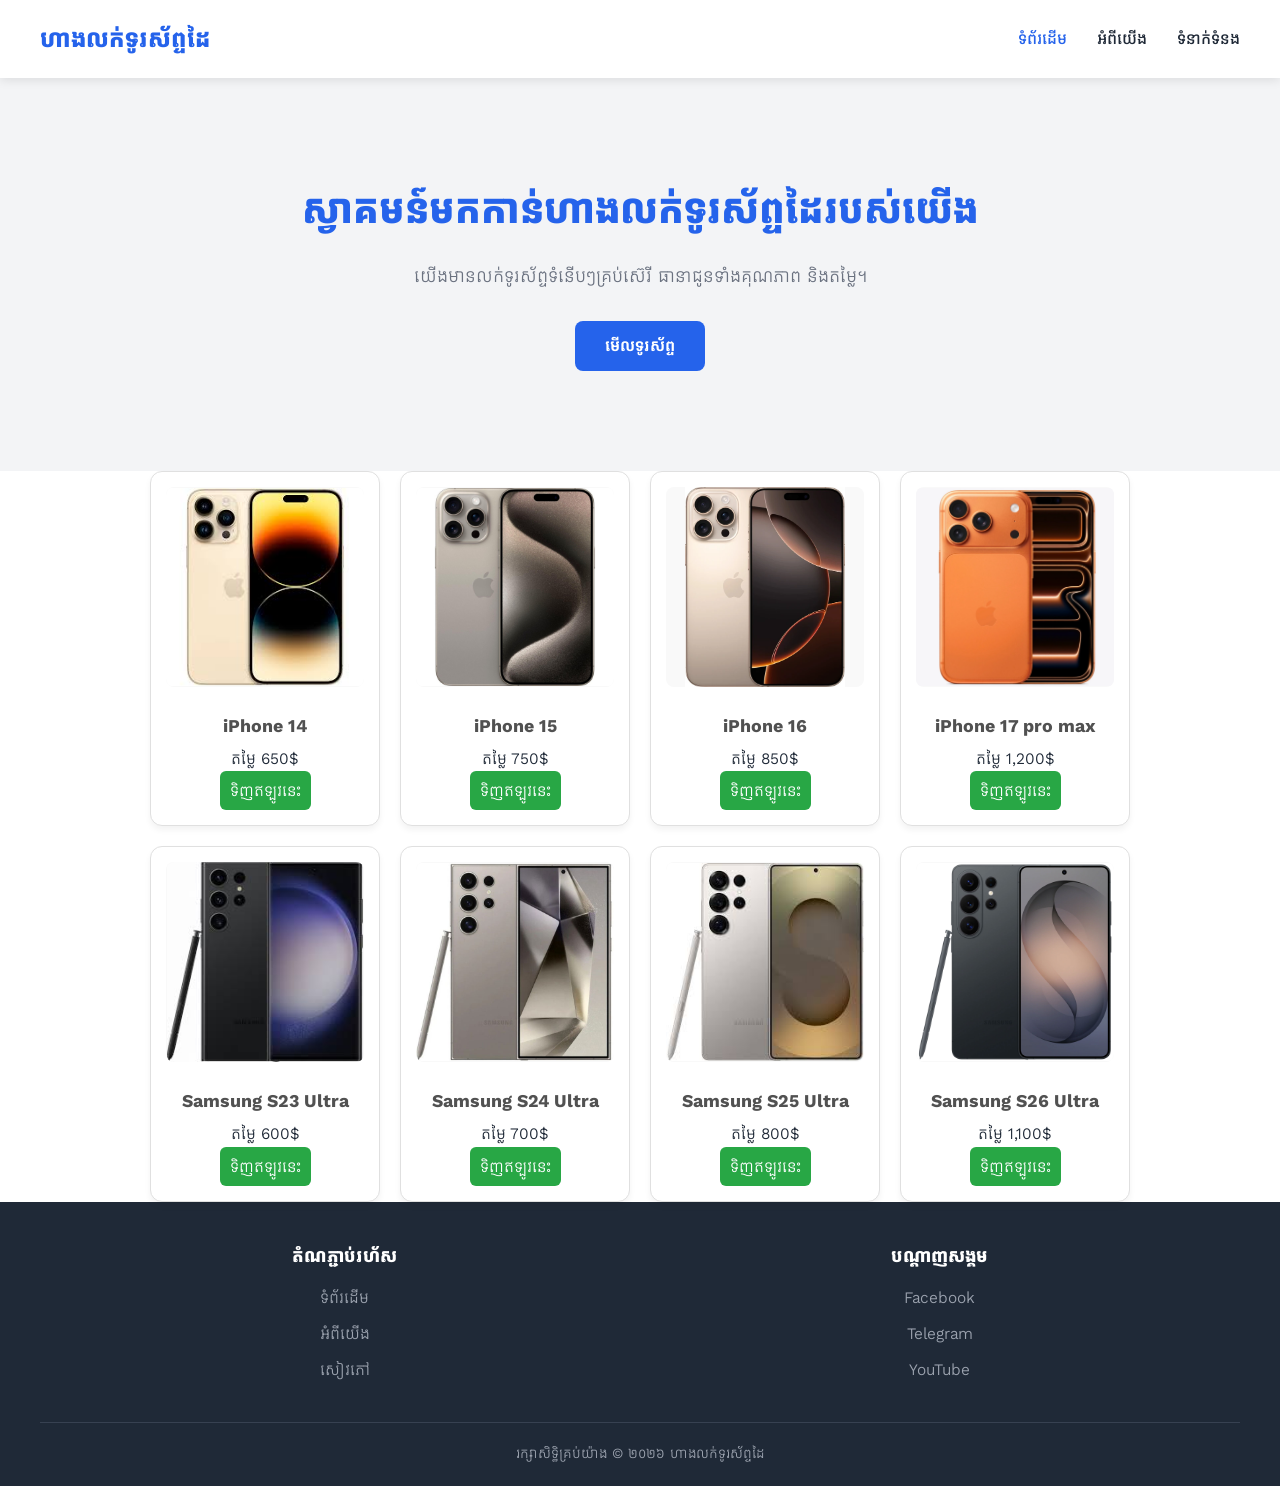
<file: index.html>
<!doctype html>
<html lang="en">
  <head>
    <meta charset="UTF-8" />
    <meta name="viewport" content="width=device-width, initial-scale=1.0" />
    <title>ហាងលក់ទូរស័ព្ទដៃ​ - ទំព័រដើម</title>
    <link rel="preconnect" href="https://fonts.googleapis.com" />
    <link rel="preconnect" href="https://fonts.gstatic.com" crossorigin />
    <link
      href="https://fonts.googleapis.com/css2?family=Kantumruy+Pro:ital,wght@0,100..700;1,100..700&display=swap"
      rel="stylesheet"
    />
    <link rel="stylesheet" href="style.css" />
  </head>
  <body>
    <header>
      <div class="container navbar">
        <a href="index.html" class="logo">ហាងលក់ទូរស័ព្ទដៃ</a>

        <nav>
          <ul class="nav-links">
            <li>
              <a href="index.html" style="color: var(--primary-color)"
                >ទំព័រដើម</a
              >
            </li>
            <li><a href="about.html">អំពីយើង</a></li>
            <li><a href="contact.html">ទំនាក់ទំនង</a></li>
          </ul>
        </nav>
      </div>
    </header>
    <main>
        <section class="hero">
        <div class="container">
           <h1>ស្វាគមន៍មកកាន់ហាងលក់ទូរស័ព្ទដៃរបស់យើង</h1>
          <p>យើងមានលក់ទូរស័ព្ទទំនើបៗគ្រប់ស៊េរី ធានាជូនទាំងគុណភាព និងតម្លៃ។</p>

          <a href="#product" class="btn">មើលទូរស័ព្ទ</a>
        </div>
      </section>
       <main class="products-container">
        
        <div class="product-card">
            <div class="product-image">
            <img src="Assets/iphone 14.jpg" alt="">
            </div>
            <h3>iPhone 14</h3>
            <a class="price">តម្លៃ 650$</a>
            <a href="contact.html"><button class="buy-btn">ទិញឥឡូវនេះ</button></a>
        </div>
            </div>
            <div class="product-card">
            <div class="product-image">
                <img src="Assets/iphone 15.jpg" alt="">
            </div>
            <h3>iPhone 15</h3>
            <p class="price">តម្លៃ 750$</p>
            <a href="contact.html"><button class="buy-btn">ទិញឥឡូវនេះ</button></a>
        </div>
        <div class="product-card">
            <div class="product-image">
                <img src="Assets/iphone 16.webp" alt="">
            </div>
            <h3>iPhone 16</h3>
            <p class="price">តម្លៃ 850$</p>
            <a href="contact.html"><button class="buy-btn">ទិញឥឡូវនេះ</button></a>
        </div>
        <div class="product-card">
            <div class="product-image">
                <img src="Assets/iphone 17.webp" alt="">
            </div>
            <h3>iPhone 17 pro max</h3>
            <p class="price">តម្លៃ 1,200$</p>
            <a href="contact.html"><button class="buy-btn">ទិញឥឡូវនេះ</button></a>
        </div>

        <div class="product-card">
            <div class="product-image">
                <img src="Assets/Samsung S23 Ultra.jpg" alt="">
            </div>
            <h3>Samsung S23 Ultra</h3>
            <p class="price">តម្លៃ 600$</p>
            <a href="contact.html"><button class="buy-btn">ទិញឥឡូវនេះ</button></a>
        </div>
        <div class="product-card">
            <div class="product-image">
                <img src="Assets/Samsung S24 Ultra.jpg" alt="">
            </div>
            <h3>Samsung S24 Ultra</h3>
            <p class="price">តម្លៃ 700$</p>
            <a href="contact.html"><button class="buy-btn">ទិញឥឡូវនេះ</button></a>
        </div>
        <div class="product-card">
            <div class="product-image">
                <img src="Assets/Samsung S25 Ultra.jpg" alt="">
            </div>
            <h3>Samsung S25 Ultra</h3>
            <p class="price">តម្លៃ 800$</p>
            <a href="contact.html"><button class="buy-btn">ទិញឥឡូវនេះ</button></a>
        </div>
        <div class="product-card">
            <div class="product-image">
                <img src="Assets/Samsung S26 Ultra.jpg" alt="">
            </div>
            <h3>Samsung S26 Ultra</h3>
            <p class="price">តម្លៃ 1,100$</p>
            <a href="contact.html"><button class="buy-btn">ទិញឥឡូវនេះ</button></a>
        </div>

    </main>
      <footer>
      <div class="container footer-content">
        <div class="footer-links">
          <h4>តំណភ្ជាប់រហ័ស</h4>
          <ul>
            <li><a href="index.html">ទំព័រដើម</a></li>
            <li><a href="about.html">អំពីយើង</a></li>
            <li><a href="index.html#books">សៀវភៅ</a></li>
          </ul>
        </div>
        <div class="footer-links">
          <h4>បណ្ដាញសង្គម</h4>
          <ul>
            <li><a href="#">Facebook</a></li>
            <li><a href="#">Telegram</a></li>
            <li><a href="#">YouTube</a></li>
          </ul>
        </div>
      </div>
      <div class="container copyright">
        <p>រក្សាសិទ្ធិគ្រប់យ៉ាង © ២០២៦ ហាងលក់ទូរស័ព្ទដៃ</p>
      </div>
    </footer>
  </body>
</html>
</file>
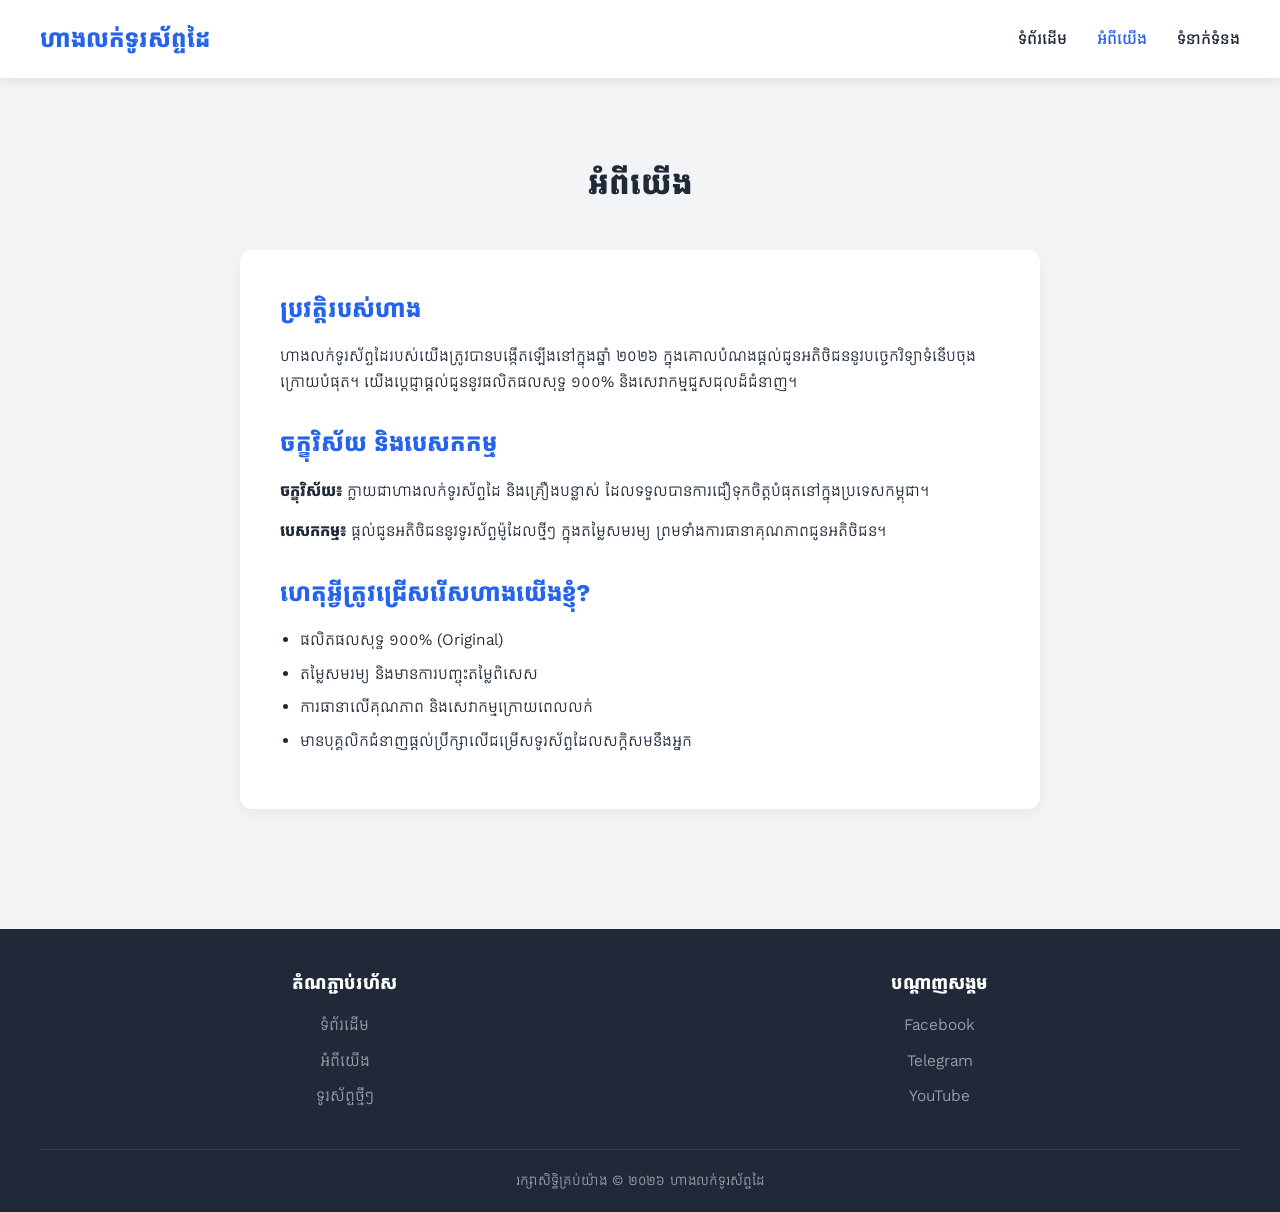
<file: about.html>
<!doctype html>
<html lang="km">
  <head>
    <meta charset="UTF-8" />
    <meta name="viewport" content="width=device-width, initial-scale=1.0" />
    <title>អំពីយើង - ហាងលក់ទូរស័ព្ទដៃ</title>

    <link rel="preconnect" href="https://fonts.googleapis.com" />
    <link rel="preconnect" href="https://fonts.gstatic.com" crossorigin />
    <link
      href="https://fonts.googleapis.com/css2?family=Kantumruy+Pro:ital,wght@0,100..700;1,100..700&display=swap"
      rel="stylesheet"
    />

    <link rel="stylesheet" href="style.css" />
  </head>
  <body class="about-page">
    <header>
      <div class="container navbar">
        <a href="index.html" class="logo">ហាងលក់ទូរស័ព្ទដៃ</a>
        <nav>
          <ul class="nav-links">
            <li><a href="index.html">ទំព័រដើម</a></li>
            <li>
              <a href="about.html" style="color: var(--primary-color)"
                >អំពីយើង</a
              >
            </li>
            <li><a href="contact.html">ទំនាក់ទំនង</a></li>
          </ul>
        </nav>
      </div>
    </header>
    <main>
      <section class="about-section container">
        <h2 class="section-title">អំពីយើង</h2>
        <div class="about-content">
          <h3>ប្រវត្តិរបស់ហាង</h3>
          <p>
            ហាងលក់ទូរស័ព្ទដៃរបស់យើងត្រូវបានបង្កើតឡើងនៅក្នុងឆ្នាំ ២០២៦
            ក្នុងគោលបំណងផ្តល់ជូនអតិថិជននូវបច្ចេកវិទ្យាទំនើបចុងក្រោយបំផុត។
            យើងប្តេជ្ញាផ្តល់ជូននូវផលិតផលសុទ្ធ ១០០% និងសេវាកម្មជួសជុលដ៏ជំនាញ។
          </p>

          <h3>ចក្ខុវិស័យ និងបេសកកម្ម</h3>
          <p>
            <strong>ចក្ខុវិស័យ៖</strong> ក្លាយជាហាងលក់ទូរស័ព្ទដៃ និងគ្រឿងបន្លាស់
            ដែលទទួលបានការជឿទុកចិត្តបំផុតនៅក្នុងប្រទេសកម្ពុជា។
          </p>
          <p>
            <strong>បេសកកម្ម៖</strong> ផ្តល់ជូនអតិថិជននូវទូរស័ព្ទម៉ូដែលថ្មីៗ
            ក្នុងតម្លៃសមរម្យ ព្រមទាំងការធានាគុណភាពជូនអតិថិជន។
          </p>

          <h3>ហេតុអ្វីត្រូវជ្រើសរើសហាងយើងខ្ញុំ?</h3>
          <ul>
            <li>ផលិតផលសុទ្ធ ១០០% (Original)</li>
            <li>តម្លៃសមរម្យ និងមានការបញ្ចុះតម្លៃពិសេស</li>
            <li>ការធានាលើគុណភាព និងសេវាកម្មក្រោយពេលលក់</li>
            <li>មានបុគ្គលិកជំនាញផ្ដល់ប្រឹក្សាលើជម្រើសទូរស័ព្ទដែលសក្តិសមនឹងអ្នក</li>
          </ul>
        </div>
      </section>
    </main>

    <footer>
      <div class="container footer-content">
        <div class="footer-links">
          <h4>តំណភ្ជាប់រហ័ស</h4>
          <ul>
            <li><a href="index.html">ទំព័រដើម</a></li>
            <li><a href="about.html">អំពីយើង</a></li>
            <li><a href="index.html#products">ទូរស័ព្ទថ្មីៗ</a></li>
          </ul>
        </div>
        <div class="footer-links">
          <h4>បណ្ដាញសង្គម</h4>
          <ul>
            <li><a href="#">Facebook</a></li>
            <li><a href="#">Telegram</a></li>
            <li><a href="#">YouTube</a></li>
          </ul>
        </div>
      </div>
      <div class="container copyright">
        <p>រក្សាសិទ្ធិគ្រប់យ៉ាង © ២០២៦ ហាងលក់ទូរស័ព្ទដៃ</p>
      </div>
    </footer>
  </body>
</html>
</file>
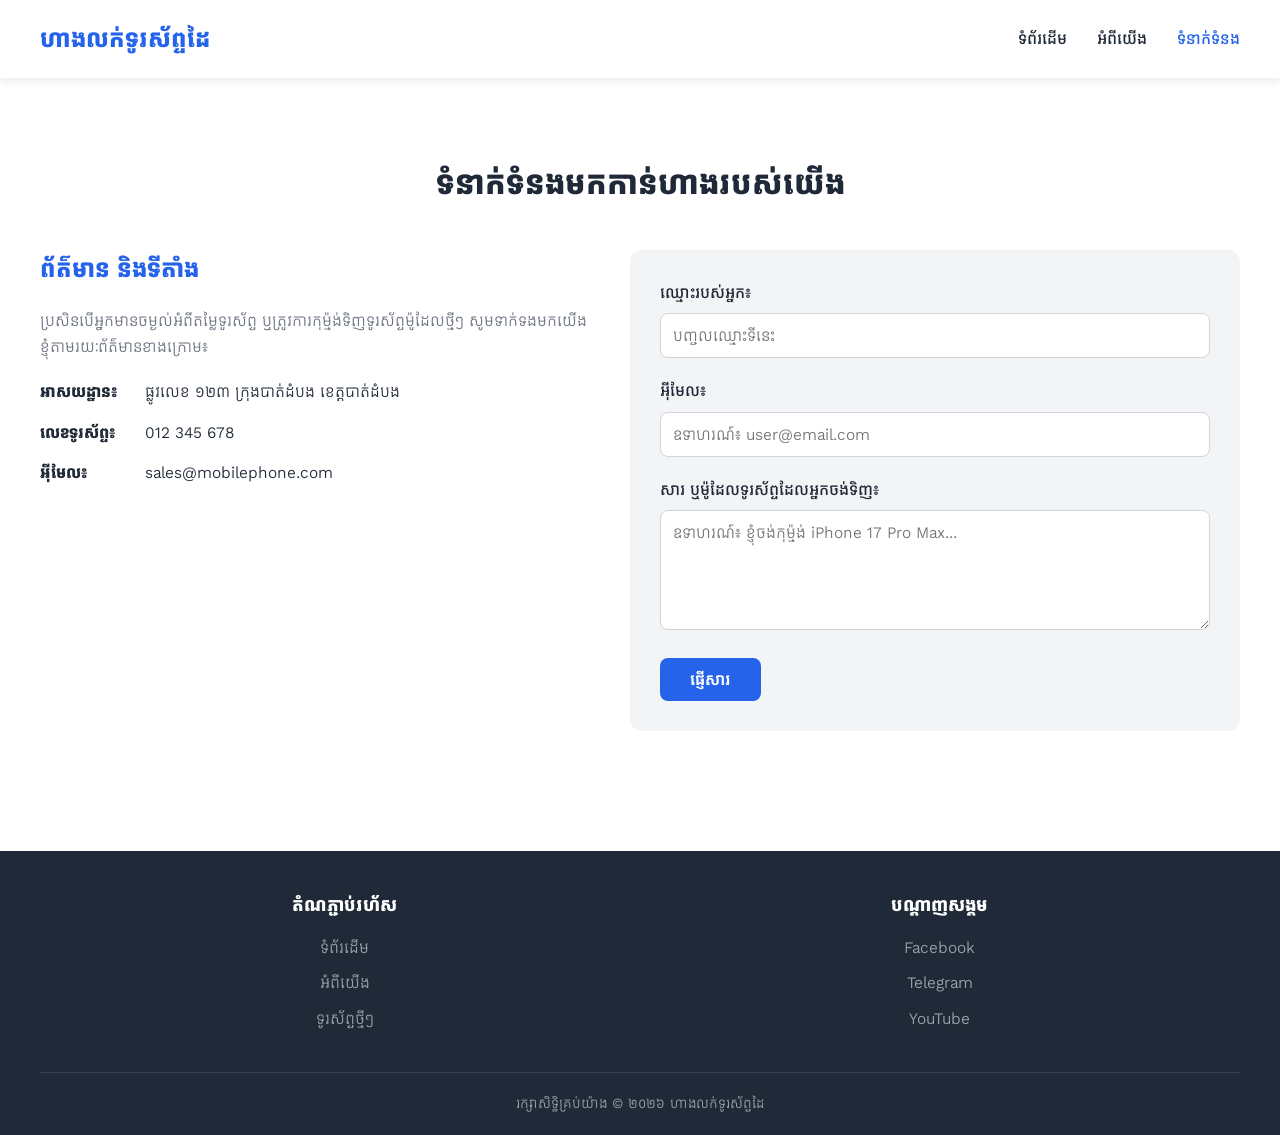
<file: contact.html>
<!doctype html>
<html lang="km">
  <head>
    <meta charset="UTF-8" />
    <meta name="viewport" content="width=device-width, initial-scale=1.0" />
    <title>ទំនាក់ទំនង - ហាងលក់ទូរស័ព្ទដៃ</title>

    <link rel="preconnect" href="https://fonts.googleapis.com" />
    <link rel="preconnect" href="https://fonts.gstatic.com" crossorigin />
    <link
      href="https://fonts.googleapis.com/css2?family=Kantumruy+Pro:ital,wght@0,100..700;1,100..700&display=swap"
      rel="stylesheet"
    />

    <link rel="stylesheet" href="style.css" />
  </head>
  <body class="contact-page">
    <header>
      <div class="container navbar">
        <a href="index.html" class="logo">ហាងលក់ទូរស័ព្ទដៃ</a>
        <nav>
          <ul class="nav-links">
            <li><a href="index.html">ទំព័រដើម</a></li>
            <li><a href="about.html">អំពីយើង</a></li>
            <li>
              <a href="contact.html" style="color: var(--primary-color)"
                >ទំនាក់ទំនង</a
              >
            </li>
          </ul>
        </nav>
      </div>
    </header>

    <main>
      <section class="contact-section container">
        <h2 class="section-title">ទំនាក់ទំនងមកកាន់ហាងរបស់យើង</h2>
        <div class="contact-container">
          <div class="contact-info">
            <h3>ព័ត៌មាន និងទីតាំង</h3>
            <p style="margin-bottom: 20px; color: var(--text-light)">
              ប្រសិនបើអ្នកមានចម្ងល់អំពីតម្លៃទូរស័ព្ទ ឬត្រូវការកុម្ម៉ង់ទិញទូរស័ព្ទម៉ូដែលថ្មីៗ
              សូមទាក់ទងមកយើងខ្ញុំតាមរយៈព័ត៌មានខាងក្រោម៖
            </p>

            <div class="info-item">
              <strong>អាសយដ្ឋាន៖</strong> ផ្លូវលេខ ១២៣ ក្រុងបាត់ដំបង
              ខេត្តបាត់ដំបង
            </div>
            <div class="info-item">
              <strong>លេខទូរស័ព្ទ៖</strong> 012 345 678
            </div>
            <div class="info-item">
              <strong>អ៊ីមែល៖</strong> sales@mobilephone.com
            </div>
          </div>

          <div class="contact-form">
            <form action="#" method="POST">
              <div class="form-group">
                <label for="name">ឈ្មោះរបស់អ្នក៖</label>
                <input
                  type="text"
                  id="name"
                  name="name"
                  class="form-control"
                  placeholder="បញ្ចូលឈ្មោះទីនេះ"
                  required
                />
              </div>

              <div class="form-group">
                <label for="email">អ៊ីមែល៖</label>
                <input
                  type="email"
                  id="email"
                  name="email"
                  class="form-control"
                  placeholder="ឧទាហរណ៍៖ user@email.com"
                  required
                />
              </div>

              <div class="form-group">
                <label for="message">សារ ឬម៉ូដែលទូរស័ព្ទដែលអ្នកចង់ទិញ៖</label>
                <textarea
                  id="message"
                  name="message"
                  class="form-control"
                  placeholder="ឧទាហរណ៍៖ ខ្ញុំចង់កុម្ម៉ង់ iPhone 17 Pro Max..."
                  required
                ></textarea>
              </div>

              <button type="submit" class="btn">ផ្ញើសារ</button>
            </form>
          </div>
        </div>
      </section>
    </main>

    <footer>
      <div class="container footer-content">
        <div class="footer-links">
          <h4>តំណភ្ជាប់រហ័ស</h4>
          <ul>
            <li><a href="index.html">ទំព័រដើម</a></li>
            <li><a href="about.html">អំពីយើង</a></li>
            <li><a href="index.html#products">ទូរស័ព្ទថ្មីៗ</a></li>
          </ul>
        </div>
        <div class="footer-links">
          <h4>បណ្ដាញសង្គម</h4>
          <ul>
            <li><a href="#">Facebook</a></li>
            <li><a href="#">Telegram</a></li>
            <li><a href="#">YouTube</a></li>
          </ul>
        </div>
      </div>
      <div class="container copyright">
        <p>រក្សាសិទ្ធិគ្រប់យ៉ាង © ២០២៦ ហាងលក់ទូរស័ព្ទដៃ</p>
      </div>
    </footer>
  </body>
</html>
</file>
<file: style.css>
/* =========================================
   ការកំណត់មូលដ្ឋាន (Base Styles)
   ========================================= */

/* :root (Pseudo-class)៖ តំណាងឱ្យឫសគល់នៃឯកសារទាំងមូល ប្រើសម្រាប់ប្រកាសអថេរពណ៌នានា */
:root {
  --primary-color: #2563eb; /* Syntax: --ឈ្មោះអថេរ: <តម្លៃពណ៌>; កំណត់ពណ៌គោលប្រចាំគេហទំព័រ */
  --primary-hover: #1d4ed8; /* Syntax: --ឈ្មោះអថេរ: <តម្លៃពណ៌>; កំណត់ពណ៌គោលនៅពេលយកកណ្ដុរទៅដាក់ពីលើ (Hover) */
  --text-dark: #1f2937; /* Syntax: --ឈ្មោះអថេរ: <តម្លៃពណ៌>; កំណត់ពណ៌អក្សរងងឹត */
  --text-light: #6b7280; /* Syntax: --ឈ្មោះអថេរ: <តម្លៃពណ៌>; កំណត់ពណ៌អក្សរព្រាល ឬពណ៌ស្រាល */
  --bg-light: #f3f4f6; /* Syntax: --ឈ្មោះអថេរ: <តម្លៃពណ៌>; កំណត់ពណ៌ផ្ទៃខាងក្រោយស្រាល */
  --white: #ffffff; /* Syntax: --ឈ្មោះអថេរ: <តម្លៃពណ៌>; កំណត់ពណ៌ស */
}
/* * (Universal Selector)៖ ជ្រើសរើសគ្រប់ Tags ទាំងអស់ដើម្បីកំណត់តម្លៃឡើងវិញ */
* {
  margin: 0; /* Syntax: margin: <តម្លៃ>; លុបគម្លាតខាងក្រៅទាំងអស់ឱ្យស្មើ ០ */
  padding: 0; /* Syntax: padding: <តម្លៃ>; លុបគម្លាតខាងក្នុងទាំងអស់ឱ្យស្មើ ០ */
  box-sizing: border-box; /* Syntax: box-sizing: content-box | border-box; រាប់បញ្ចូល padding និង border ទៅក្នុងទំហំសរុបរបស់ធាតុនីមួយៗ */
  font-family:
    "Kantumruy Pro", sans-serif; /* Syntax: font-family: <ឈ្មោះពុម្ពអក្សរ>, <ប្រភេទបម្រុង>; កំណត់ប្រភេទពុម្ពអក្សរ */
  scroll-behavior: smooth; /* Syntax: scroll-behavior: auto | smooth; ធ្វើឱ្យការរំកិលទំព័រមានភាពរលូន */
}

/* body (Tag Selector)៖ កំណត់រចនាបថសម្រាប់តួទាំងមូលនៃគេហទំព័រ */
body {
  background-color: var(
    --white
  ); /* Syntax: background-color: <ពណ៌>; កំណត់ពណ៌ផ្ទៃខាងក្រោយទំព័រទាំងមូលជាពណ៌ស */
  color: var(
    --text-dark
  ); /* Syntax: color: <ពណ៌>; កំណត់ពណ៌អក្សរទូទៅក្នុងទំព័រ */
  line-height: 1.6; /* Syntax: line-height: <លេខ> | <ទំហំ>; កំណត់គម្លាតរវាងបន្ទាត់នីមួយៗ */
}

/* body.about-page (Tag + Class) */
body.about-page {
  background-color: var(
    --bg-light
  ); /* Syntax: background-color: <ពណ៌>; កំណត់ពណ៌ផ្ទៃខាងក្រោយសម្រាប់ទំព័រ About */
}

/* .container (Class Selector) */
.container {
  max-width: 1200px; /* Syntax: max-width: <ទំហំ>; កំណត់ទំហំទទឹងអតិបរមារបស់ប្រអប់ផ្ទុក */
  margin: 0 auto; /* Syntax: margin: <លើ-ក្រោម> <ឆ្វេង-ស្តាំ>; រុញប្រអប់ឱ្យនៅកណ្តាលទំព័រ (auto ចែកចន្លោះឆ្វេងស្តាំស្មើគ្នា) */
  padding: 0 20px; /* Syntax: padding: <លើ-ក្រោម> <ឆ្វេង-ស្តាំ>; បង្កើតគម្លាតខាងក្នុងឆ្វេង និងស្តាំ ២០ភីកសែល */
}

/* a (Tag Selector) */
a {
  text-decoration: none; /* Syntax: text-decoration: none | underline | ...; លុបបន្ទាត់ពីក្រោមតំណភ្ជាប់ */
  color: inherit; /* Syntax: color: <ពណ៌> | inherit; យកពណ៌អក្សរតាមធាតុដែលវាស្ថិតនៅ (Parent) */
}

/* =========================================
   Header និង Menu Navigation
   ========================================= */

header {
  background-color: var(
    --white
  ); /* Syntax: background-color: <ពណ៌>; កំណត់ពណ៌ផ្ទៃខាងក្រោយក្បាលទំព័រជាពណ៌ស */
  box-shadow: 0 2px 10px rgba(0, 0, 0, 0.1); /* Syntax: box-shadow: <x> <y> <blur> <ពណ៌>; បង្កើតស្រមោលខាងក្រោម Header */
  position: sticky; /* Syntax: position: static | relative | absolute | fixed | sticky; ធ្វើឱ្យ Header ស្អិតជាប់រហូតពេលរំកិលទំព័រ */
  top: 0; /* Syntax: top: <ទំហំ>; ទីតាំងស្អិតជាប់គឺនៅផ្នែកខាងលើបំផុត (០ ភីកសែល) */
  z-index: 1; /* Syntax: z-index: <លេខ>; កំណត់ឱ្យ Header ស្ថិតនៅស្រទាប់លើគេបង្អស់ */
}

.navbar {
  display: flex; /* Syntax: display: block | inline | flex | grid | none; បង្ហាញជាទម្រង់ Flexbox ដើម្បីងាយស្រួលតម្រឹម */
  justify-content: space-between; /* Syntax: justify-content: flex-start | center | space-between | ...; ទាញធាតុឱ្យឃ្លាតពីគ្នាទៅសងខាង */
  align-items: center; /* Syntax: align-items: stretch | center | flex-start | ...; តម្រឹមធាតុទាំងអស់ឱ្យនៅកណ្តាលតាមជួរដេក */
  padding: 20px 0; /* Syntax: padding: <លើ-ក្រោម> <ឆ្វេង-ស្តាំ>; បង្កើតគម្លាតខាងក្នុងលើ និងក្រោម ២០ភីកសែល */
}

.logo {
  font-size: 24px; /* Syntax: font-size: <ទំហំ>; កំណត់ទំហំអក្សររបស់ឡូហ្គោ */
  font-weight: 700; /* Syntax: font-weight: normal | bold | <លេខ 100-900>; កំណត់កម្រាស់អក្សរឱ្យដិតខ្លាំង */
  color: var(
    --primary-color
  ); /* Syntax: color: <ពណ៌>; កំណត់ពណ៌ឡូហ្គោតាមពណ៌គោល */
}

.nav-links {
  list-style: none; /* Syntax: list-style: none | disc | circle | ...; លុបចំណុច (Bullets) ពីមុខបញ្ជី Menu */
  display: flex; /* Syntax: display: flex; បង្ហាញបញ្ជីជាទម្រង់ Flexbox */
  gap: 30px; /* Syntax: gap: <ទំហំ>; កំណត់គម្លាតរវាង Menu នីមួយៗ ៣០ភីកសែល */
}

.nav-links a {
  font-size: 16px; /* Syntax: font-size: <ទំហំ>; កំណត់ទំហំអក្សរ Menu */
  font-weight: 500; /* Syntax: font-weight: <លេខ>; កំណត់កម្រាស់អក្សរមធ្យម */
  transition: color 0.3s ease; /* Syntax: transition: <property> <រយៈពេល> <ចលនា>; បង្កើតចលនារលូនពេលប្តូរពណ៌រយៈពេល ០.៣វិនាទី */
}

.nav-links a:hover {
  color: var(
    --primary-color
  ); /* Syntax: color: <ពណ៌>; ប្តូរទៅជាពណ៌គោលពេលយកកណ្ដុរទៅដាក់ពីលើ */
}
/* =========================================
   ផ្នែកស្វាគមន៍ (Hero Section) - Home Page
   ========================================= */

.hero {
  background-color: var(
    --bg-light
  ); /* Syntax: background-color: <ពណ៌>; កំណត់ពណ៌ផ្ទៃខាងក្រោយផ្នែក Hero */
  padding: 100px 20px; /* Syntax: padding: <លើ-ក្រោម> <ឆ្វេង-ស្តាំ>; កំណត់គម្លាតខាងក្នុង លើ/ក្រោម ១០០px និង ឆ្វេង/ស្តាំ ២០px */
  text-align: center; /* Syntax: text-align: left | right | center | justify; តម្រឹមអក្សរទាំងអស់ឱ្យនៅកណ្តាល */
}

.hero h1 {
  font-size: 40px; /* Syntax: font-size: <ទំហំ>; កំណត់ទំហំចំណងជើងធំ */
  color: var(
    --primary-color
  ); /* Syntax: color: <ពណ៌>; កំណត់ពណ៌ចំណងជើងជាពណ៌គោល */
  margin-bottom: 20px; /* Syntax: margin-bottom: <ទំហំ>; កំណត់គម្លាតខាងក្រោម ២០ភីកសែល */
}

.hero p {
  font-size: 18px; /* Syntax: font-size: <ទំហំ>; កំណត់ទំហំអក្សរធម្មតា */
  color: var(--text-light); /* Syntax: color: <ពណ៌>; កំណត់ពណ៌អក្សរជាពណ៌ស្រាល */
  margin-bottom: 30px; /* Syntax: margin-bottom: <ទំហំ>; កំណត់គម្លាតខាងក្រោម ៣០ភីកសែល */
  max-width: 600px; /* Syntax: max-width: <ទំហំ>; កំណត់ប្រវែងទទឹងអតិបរមារបស់កថាខណ្ឌ */
  margin-left: auto; /* Syntax: margin-left: <ទំហំ> | auto; រុញកថាខណ្ឌមកកណ្តាល (ផ្នែកខាងឆ្វេង) */
  margin-right: auto; /* Syntax: margin-right: <ទំហំ> | auto; រុញកថាខណ្ឌមកកណ្តាល (ផ្នែកខាងស្តាំ) */
}

.btn {
  display: inline-block; /* Syntax: display: inline-block; បង្ហាញជាប្លុកដែលអាចនៅតម្រៀបគ្នាបាន */
  background-color: var(
    --primary-color
  ); /* Syntax: background-color: <ពណ៌>; កំណត់ពណ៌ផ្ទៃប៊ូតុងជាពណ៌គោល */
  color: var(
    --white
  ); /* Syntax: color: <ពណ៌>; កំណត់ពណ៌អក្សរក្នុងប៊ូតុងជាពណ៌ស */
  padding: 12px 30px; /* Syntax: padding: <លើ-ក្រោម> <ឆ្វេង-ស្តាំ>; កំណត់គម្លាតខាងក្នុងប៊ូតុង */
  border-radius: 8px; /* Syntax: border-radius: <ទំហំ>; កំណត់ភាពកោងនៃជ្រុងប៊ូតុង ៨ភីកសែល */
  font-size: 16px; /* Syntax: font-size: <ទំហំ>; កំណត់ទំហំអក្សរក្នុងប៊ូតុង */
  font-weight: 600; /* Syntax: font-weight: <លេខ>; កំណត់កម្រាស់អក្សរឱ្យដិត */
  border: none; /* Syntax: border: <កម្រាស់> <ប្រភេទ> <ពណ៌> | none; លុបស៊ុមជុំវិញប៊ូតុងចេញ */
  cursor: pointer; /* Syntax: cursor: default | pointer | ...; ប្តូរទម្រង់កណ្ដុរទៅជារូបដៃពេលដាក់ពីលើ */
  transition: /* Syntax: transition: <property> <រយៈពេល> <ចលនា>, ... ; */
    background-color 0.3s ease,
    /* បង្កើតចលនារលូនពេលប្តូរពណ៌ */ transform 0.2s ease; /* បង្កើតចលនារលូនពេលរំកិលប៊ូតុង */
}

.btn:hover {
  background-color: var(
    --primary-hover
  ); /* Syntax: background-color: <ពណ៌>; ប្តូរពណ៌ប៊ូតុងពេលយកកណ្ដុរដាក់ពីលើ */
  transform: translateY(
    -2px
  ); /* Syntax: transform: none | translate() | scale() | ...; រំកិលប៊ូតុងឡើងលើ ២ភីកសែល */
}

.section-title {
  text-align: center; /* Syntax: text-align: center; តម្រឹមចំណងជើងផ្នែកនីមួយៗឱ្យនៅកណ្តាល */
  font-size: 32px; /* Syntax: font-size: <ទំហំ>; កំណត់ទំហំចំណងជើង */
  margin-bottom: 40px; /* Syntax: margin-bottom: <ទំហំ>; កំណត់គម្លាតខាងក្រោម ៤០ភីកសែល */
  color: var(--text-dark); /* Syntax: color: <ពណ៌>; កំណត់ពណ៌ចំណងជើងជាពណ៌ងងឹត */
}


/* =========================================
   Footer
   ========================================= */

footer {
  background-color: #1f2937; /* Syntax: background-color: <ពណ៌>; កំណត់ពណ៌ផ្ទៃខាងក្រោយ Footer ពណ៌ងងឹត */
  color: var(
    --white
  ); /* Syntax: color: <ពណ៌>; កំណត់ពណ៌អក្សរក្នុង Footer ជាពណ៌ស */
  padding: 40px 0 20px 0; /* Syntax: padding: <លើ> <ស្តាំ> <ក្រោម> <ឆ្វេង>; គម្លាតខាងក្នុង (លើ ៤០px, ឆ្វេងនិងស្តាំ ០, ក្រោម ២០px) */
  text-align: center; /* Syntax: text-align: center; តម្រឹមអក្សរនៅកណ្តាល */
}

body.about-page footer,
body.contact-page footer {
  margin-top: 40px; /* Syntax: margin-top: <ទំហំ>; រុញ Footer ឱ្យឃ្លាតពីខាងលើ ៤០ភីកសែល សម្រាប់ទំព័រ About និង Contact */
}

.footer-content {
  display: flex; /* Syntax: display: flex; បង្ហាញជាទម្រង់ Flexbox */
  flex-wrap: wrap; /* Syntax: flex-wrap: wrap; អនុញ្ញាតឱ្យទម្លាក់ជួរពេលចង្អៀត */
  justify-content: space-around; /* Syntax: justify-content: space-around; រៀបចំបែងចែកចន្លោះទទេរឱ្យស្មើៗគ្នាជុំវិញធាតុនីមួយៗ */
  gap: 30px; /* Syntax: gap: <ទំហំ>; គម្លាតរវាងជួរឈរនីមួយៗ ៣០ភីកសែល */
  margin-bottom: 30px; /* Syntax: margin-bottom: <ទំហំ>; គម្លាតខាងក្រោមនៃខ្លឹមសារ Footer ៣០ភីកសែល */
}

.footer-links h4 {
  margin-bottom: 15px; /* Syntax: margin-bottom: <ទំហំ>; គម្លាតខាងក្រោមចំណងជើងជួរឈរ ១៥ភីកសែល */
  font-size: 18px; /* Syntax: font-size: <ទំហំ>; ទំហំអក្សរចំណងជើងជួរឈរ */
}

.footer-links ul {
  list-style: none; /* Syntax: list-style: none; លុបចំណុចពីមុខបញ្ជីតំណភ្ជាប់ */
}

.footer-links ul li {
  margin-bottom: 10px; /* Syntax: margin-bottom: <ទំហំ>; គម្លាតខាងក្រោមតំណភ្ជាប់នីមួយៗ ១០ភីកសែល */
}

.footer-links a {
  color: #9ca3af; /* Syntax: color: <ពណ៌>; ពណ៌អក្សរតំណភ្ជាប់ក្នុង Footer ជាពណ៌ប្រផេះ */
  transition: color 0.3s; /* Syntax: transition: <property> <រយៈពេល>; ចលនារលូនពេលប្តូរពណ៌តំណភ្ជាប់ */
}

.footer-links a:hover {
  color: var(
    --white
  ); /* Syntax: color: <ពណ៌>; ប្តូរតំណភ្ជាប់ទៅជាពណ៌សពេលដាក់កណ្ដុរពីលើ */
}

.copyright {
  border-top: 1px solid #374151; /* Syntax: border-top: <កម្រាស់> <ប្រភេទ> <ពណ៌>; បង្កើតបន្ទាត់ស៊ុមខាងលើមួយ ដើម្បីខណ្ឌចែក */
  padding-top: 20px; /* Syntax: padding-top: <ទំហំ>; គម្លាតខាងក្នុងពីផ្នែកខាងលើ ២០ភីកសែល */
  color: #9ca3af; /* Syntax: color: <ពណ៌>; ពណ៌អក្សររក្សាសិទ្ធិបញ្ញា ជាពណ៌ប្រផេះ */
  font-size: 14px; /* Syntax: font-size: <ទំហំ>; ទំហំអក្សររក្សាសិទ្ធិបញ្ញា */
}

/* =========================================
   ផ្នែកអំពីយើង (About Page)
   ========================================= */
.about-section {
  padding: 80px 0; /* Syntax: padding: <លើ-ក្រោម> <ឆ្វេង-ស្តាំ>; កំណត់គម្លាតខាងក្នុង លើនិងក្រោម ៨០ភីកសែល */
}

.about-content {
  max-width: 800px; /* Syntax: max-width: <ទំហំ>; កំណត់ទទឹងអតិបរមារបស់ខ្លឹមសារ ៨០០ភីកសែល */
  margin: 0 auto; /* Syntax: margin: <លើ-ក្រោម> <ឆ្វេង-ស្តាំ>; រុញខ្លឹមសារមកកណ្តាលទំព័រ */
  background-color: var(
    --white
  ); /* Syntax: background-color: <ពណ៌>; កំណត់ពណ៌ផ្ទៃខាងក្រោយជាពណ៌ស */
  padding: 40px; /* Syntax: padding: <ទំហំ>; កំណត់គម្លាតខាងក្នុង ៤០ភីកសែលជុំវិញ */
  border-radius: 12px; /* Syntax: border-radius: <ទំហំ>; ភាពកោងនៃជ្រុង ១២ភីកសែល */
  box-shadow: 0 4px 15px rgba(10, 10, 10, 0.05); /* Syntax: box-shadow: <x> <y> <blur> <ពណ៌>; ស្រមោលជុំវិញប្រអប់ខ្លឹមសារ */
}

.about-content h3 {
  font-size: 24px; /* Syntax: font-size: <ទំហំ>; ទំហំអក្សរចំណងជើងរង */
  color: var(--primary-color); /* Syntax: color: <ពណ៌>; ពណ៌ចំណងជើងរងជាពណ៌គោល */
  margin-top: 30px; /* Syntax: margin-top: <ទំហំ>; គម្លាតខាងលើចំណងជើងរង ៣០ភីកសែល */
  margin-bottom: 15px; /* Syntax: margin-bottom: <ទំហំ>; គម្លាតខាងក្រោមចំណងជើងរង ១៥ភីកសែល */
}

.about-content h3:first-child {
  margin-top: 0; /* Syntax: margin-top: <ទំហំ>; លុបគម្លាតខាងលើសម្រាប់ចំណងជើងរងទីមួយកុំឱ្យវាឃ្លាតឆ្ងាយពីគែមពេក */
}

.about-content p {
  margin-bottom: 15px; /* Syntax: margin-bottom: <ទំហំ>; គម្លាតខាងក្រោមកថាខណ្ឌ ១៥ភីកសែល */
  color: var(--text-dark); /* Syntax: color: <ពណ៌>; ពណ៌អក្សរកថាខណ្ឌ */
}

.about-content ul {
  margin-left: 20px; /* Syntax: margin-left: <ទំហំ>; រុញបញ្ជីចូលក្នុងពីឆ្វេង ២០ភីកសែល */
  margin-bottom: 15px; /* Syntax: margin-bottom: <ទំហំ>; គម្លាតខាងក្រោមបញ្ជី ១៥ភីកសែល */
  color: var(--text-dark); /* Syntax: color: <ពណ៌>; ពណ៌អក្សរបញ្ជី */
}

.about-content li {
  margin-bottom: 8px; /* Syntax: margin-bottom: <ទំហំ>; គម្លាតខាងក្រោមធាតុនីមួយៗក្នុងបញ្ជី ៨ភីកសែល */
}

/* =========================================
   ផ្នែកទំនាក់ទំនង (Contact Page)
   ========================================= */
.contact-section {
  padding: 80px 0; /* Syntax: padding: <លើ-ក្រោម> <ឆ្វេង-ស្តាំ>; កំណត់គម្លាតខាងក្នុង លើនិងក្រោម ៨០ភីកសែល */
}

.contact-container {
  display: flex; /* Syntax: display: flex; បង្ហាញជាទម្រង់ Flexbox */
  flex-wrap: wrap; /* Syntax: flex-wrap: wrap; អនុញ្ញាតឱ្យទម្លាក់ជួរពេលចង្អៀត */
  gap: 40px; /* Syntax: gap: <ទំហំ>; គម្លាតរវាងប្រអប់ព័ត៌មាន និងប្រអប់ផ្ញើសារ ៤០ភីកសែល */
  justify-content: space-between; /* Syntax: justify-content: space-between; ទាញប្រអប់ឱ្យឃ្លាតពីគ្នា */
}

.contact-info {
  flex: 1; /* Syntax: flex: <flex-grow> <flex-shrink> <flex-basis>; អនុញ្ញាតឱ្យផ្នែកព័ត៌មានលាតសន្ធឹងស្មើគ្នាជាមួយទម្រង់ */
  min-width: 300px; /* Syntax: min-width: <ទំហំ>; ទទឹងអប្បបរមា ៣០០ភីកសែល */
}

.contact-info h3 {
  font-size: 24px; /* Syntax: font-size: <ទំហំ>; ទំហំអក្សរចំណងជើងរង */
  margin-bottom: 20px; /* Syntax: margin-bottom: <ទំហំ>; គម្លាតខាងក្រោម ២០ភីកសែល */
  color: var(--primary-color); /* Syntax: color: <ពណ៌>; ពណ៌ចំណងជើងជាពណ៌គោល */
}

.info-item {
  margin-bottom: 15px; /* Syntax: margin-bottom: <ទំហំ>; គម្លាតខាងក្រោមរវាងព័ត៌មាននីមួយៗ ១៥ភីកសែល */
  font-size: 16px; /* Syntax: font-size: <ទំហំ>; ទំហំអក្សរព័ត៌មានទំនាក់ទំនង */
}

.info-item strong {
  display: inline-block; /* Syntax: display: inline-block; បង្ហាញជាទម្រង់ប្លុកក្នុងជួរតែមួយ ដើម្បីងាយស្រួលកំណត់ទំហំទទឹង */
  width: 100px; /* Syntax: width: <ទំហំ>; កំណត់ទទឹងថេរ ១០០ភីកសែលសម្រាប់ពាក្យខាងមុខ */
}

.contact-form {
  flex: 1; /* Syntax: flex: <លេខ>; អនុញ្ញាតឱ្យទម្រង់ផ្ញើសារលាតសន្ធឹងស្មើគ្នាជាមួយព័ត៌មាន */
  min-width: 300px; /* Syntax: min-width: <ទំហំ>; ទទឹងអប្បបរមា ៣០០ភីកសែល */
  background-color: var(
    --bg-light
  ); /* Syntax: background-color: <ពណ៌>; ពណ៌ផ្ទៃខាងក្រោយស្រាល */
  padding: 30px; /* Syntax: padding: <ទំហំ>; គម្លាតខាងក្នុងទម្រង់ ៣០ភីកសែល */
  border-radius: 12px; /* Syntax: border-radius: <ទំហំ>; ភាពកោងនៃជ្រុង ១២ភីកសែល */
}

.form-group {
  margin-bottom: 20px; /* Syntax: margin-bottom: <ទំហំ>; គម្លាតខាងក្រោមរវាងប្រអប់បញ្ចូលទិន្នន័យនីមួយៗ ២០ភីកសែល */
}


.form-group label {
  display: block; /* Syntax: display: block; បង្ហាញ Label ជាប្លុកដើម្បីឱ្យប្រអប់ធ្លាក់មកជួរថ្មី */
  margin-bottom: 8px; /* Syntax: margin-bottom: <ទំហំ>; គម្លាតខាងក្រោម Label ៨ភីកសែល */
  font-weight: 500; /* Syntax: font-weight: <លេខ>; កម្រាស់អក្សរ Label មធ្យម */
}

.form-control {
  width: 100%; /* Syntax: width: <ភាគរយ>; ទទឹងប្រអប់បញ្ចូលទិន្នន័យពេញលេញ (១០០%) */
  padding: 12px; /* Syntax: padding: <ទំហំ>; គម្លាតខាងក្នុងប្រអប់បញ្ចូលទិន្នន័យ ១២ភីកសែល */
  border: 1px solid #d1d5db; /* Syntax: border: <កម្រាស់> <ប្រភេទ> <ពណ៌>; កំណត់ស៊ុមប្រអប់កម្រាស់ ១px ពណ៌ប្រផេះ */
  border-radius: 8px; /* Syntax: border-radius: <ទំហំ>; ភាពកោងនៃជ្រុងប្រអប់ ៨ភីកសែល */
  font-size: 16px; /* Syntax: font-size: <ទំហំ>; ទំហំអក្សរក្នុងប្រអប់បញ្ចូលទិន្នន័យ */
  font-family: inherit; /* Syntax: font-family: inherit; ប្រើប្រាស់ប្រភេទពុម្ពអក្សរដូចគ្នាទៅនឹងមេរបស់វា */
  transition: border-color 0.3s; /* Syntax: transition: <property> <រយៈពេល>; ចលនារលូនពេលប្តូរពណ៌ស៊ុម */
}

.form-control:focus {
  outline: none; /* Syntax: outline: <កម្រាស់> <ប្រភេទ> <ពណ៌> | none; លុបបន្ទាត់ពណ៌ខៀវលំនាំដើមពេលចុចលើប្រអប់ */
  border-color: var(
    --primary-color
  ); /* Syntax: border-color: <ពណ៌>; ប្តូរពណ៌ស៊ុមទៅជាពណ៌គោលពេលចុចបញ្ចូលទិន្នន័យ */
}

textarea.form-control {
  resize: vertical; /* Syntax: resize: none | both | horizontal | vertical; អនុញ្ញាតឱ្យអ្នកប្រើទាញពង្រីកប្រអប់បានតែផ្នែកបញ្ឈរប៉ុណ្ណោះ */
  min-height: 120px; /* Syntax: min-height: <ទំហំ>; កម្ពស់អប្បបរមារបស់ប្រអប់បញ្ចូលអត្ថបទធំ (Textarea) ១២០ភីកសែល */
}/* ១. រៀបចំប្រអប់កាតផលិតផលទាំងមូល */
.product-card {
    background-color: #ffffff;
    border: 1px solid #e0e0e0;
    border-radius: 12px;       /* ធ្វើឱ្យជ្រុងប្រអប់មូលស្អាត */
    padding: 15px;
    text-align: center;
    box-shadow: 0 4px 6px rgba(0, 0, 0, 0.05); /* បន្ថែមស្រមោលតិចៗឱ្យមើលទៅលេចធ្លោ */
    display: flex;
    flex-direction: column;
    justify-content: space-between;
    align-items: center;
    overflow: hidden;          /* ការពារកុំឱ្យរូបភាពលោតចេញក្រៅប្រអប់ */
    transition: transform 0.3s ease;
}

/* បន្ថែម Effect ពេលយក Mouse ទៅដាក់ពីលើ (Hover) */
.product-card:hover {
    transform: translateY(-5px);
}

/* ២. រៀបចំប្រអប់ផ្ទុករូបភាព (ចំណុចគន្លឹះដើម្បីកុំឱ្យរូបភាពលោតចេញ) */
.product-image {
    width: 100%;
    height: 200px;             /* កំណត់កម្ពស់ប្រអប់រូបភាពឱ្យថេរស្មើៗគ្នា */
    display: flex;
    justify-content: center;
    align-items: center;
    margin-bottom: 15px;
    background-color: #f9f9f9; /* ពណ៌ផ្ទៃខាងក្រោយប្រអប់រូបភាព */
    border-radius: 8px;
    overflow: hidden;
}

/* ៣. កំណត់ទំហំរូបភាពទូរស័ព្ទខាងក្នុង */
.product-image img {
    max-width: 100%;
    max-height: 100%;
    object-fit: contain;       /* រក្សារូបរាងទូរស័ព្ទដើម កុំឱ្យទាញខូចរាងសំប៉ែត ឬវែង */
    padding: px;             /* បន្ថែមគម្លាតជុំវិញរូបភាពបន្តិច */
}

/* ៤. រៀបចំអក្សរឈ្មោះទូរស័ព្ទ */
.product-card h3 {
    font-size: 18px;
    margin: 10px 0 5px 0;
    color: #515151;
}
/* ៦. រៀបចំប៊ូតុងទិញ */
.buy-btn {
    width: 100%;
    padding: 10px;
    background-color: #28a745; /* ពណ៌បៃតង */
    color: white;
    border: none;
    border-radius: 6px;
    font-size: 16px;
    cursor: pointer;
    font-family: 'Kantumruy Pro', sans-serif;
    transition: 'background 0.2s';
}

.buy-btn:hover {
    background-color: #218838; /* ពណ៌បៃតងចាស់ជាងមុនពេល Hover */
}
/* ប្លង់បង្ហាញផលិតផល (Products Grid) */
.products-container {
    max-width: 1000px;
    margin: 0 auto;
    display: grid;
    grid-template-columns: repeat(4, 1fr); /* បង្ហាញ ៤ ក្នុងមួយជួរ */
    gap: 20px;
    padding: 0 10px;
}
.image {
    max-width: 100%;
    max-height: 100%;
    object-fit: contain;       /* រក្សារូបរាងទូរស័ព្ទដើម កុំឱ្យទាញខូចរាងសំប៉ែត ឬវែង */
    padding: px;             /* បន្ថែមគម្លាតជុំវិញរូបភាពបន្តិច */
}
</file>
